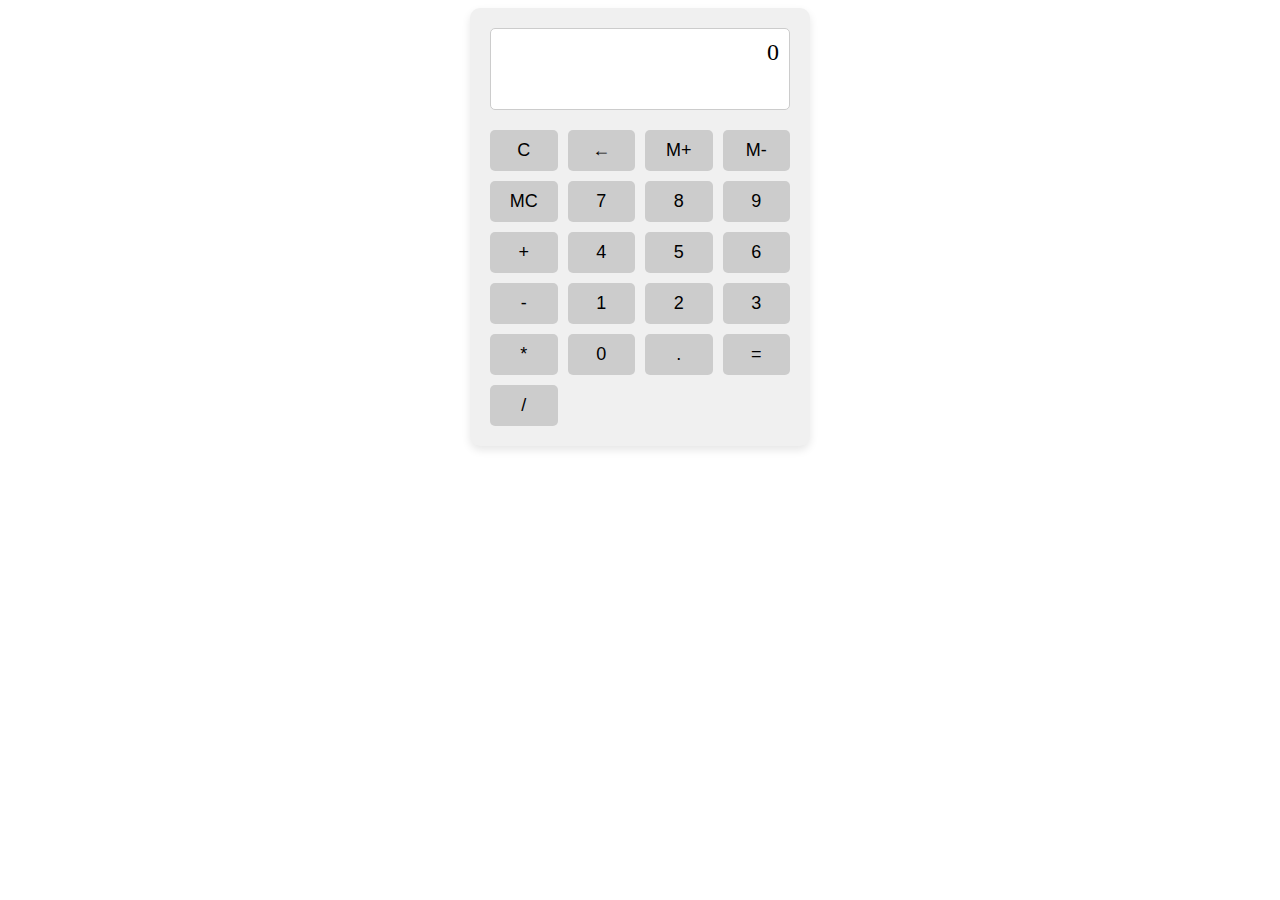
<file: webapp/dentaku/index.html>
<!DOCTYPE html>
<html>
<head>
    <title>電卓</title>
    <style>
        .calculator {
            width: 300px;
            padding: 20px;
            background-color: #f0f0f0;
            border-radius: 10px;
            margin: 0 auto;
            box-shadow: 0 4px 8px rgba(0, 0, 0, 0.1);
        }
        .display {
            background-color: #fff;
            height: 60px;
            padding: 10px;
            margin-bottom: 20px;
            font-size: 24px;
            text-align: right;
            border: 1px solid #ccc;
            border-radius: 5px;
        }
        .buttons {
            display: grid;
            grid-template-columns: repeat(4, 1fr);
            grid-gap: 10px;
        }
        button {
            padding: 10px;
            font-size: 18px;
            text-align: center;
            border: none;
            background-color: #ccc;
            border-radius: 5px;
            cursor: pointer;
        }
        button:hover {
            background-color: #ddd;
        }
        .equals {
            grid-column: span 2;
        }
        .memory {
            grid-column: span 2;
        }
    </style>
</head>
<body>
    <div class="calculator">
        <div class="display" id="display">0</div>
        <div class="buttons">
            <button onclick="clearDisplay()">C</button>
            <button onclick="deleteDigit()">←</button>
            <button onclick="appendMemory('+')">M+</button>
            <button onclick="appendMemory('-')">M-</button>
            <button onclick="appendMemory('C')">MC</button>
            <button onclick="appendDigit(7)">7</button>
            <button onclick="appendDigit(8)">8</button>
            <button onclick="appendDigit(9)">9</button>
            <button onclick="appendOperator('+')">+</button>
            <button onclick="appendDigit(4)">4</button>
            <button onclick="appendDigit(5)">5</button>
            <button onclick="appendDigit(6)">6</button>
            <button onclick="appendOperator('-')">-</button>
            <button onclick="appendDigit(1)">1</button>
            <button onclick="appendDigit(2)">2</button>
            <button onclick="appendDigit(3)">3</button>
            <button onclick="appendOperator('*')">*</button>
            <button onclick="appendDigit(0)">0</button>
            <button onclick="appendOperator('.')">.</button>
            <button onclick="calculate()">=</button>
            <button onclick="appendOperator('/')">/</button>
        </div>
    </div>

    <script>
        var displayElement = document.getElementById('display');
        var expression = '';
        var memory = 0;
        var taxRate = 0.08;

        function appendDigit(digit) {
            expression += digit;
            displayElement.textContent = expression;
        }

        function appendOperator(operator) {
            expression += operator;
            displayElement.textContent = expression;
        }

        function clearDisplay() {
            expression = '';
            displayElement.textContent = '0';
        }

        function deleteDigit() {
            expression = expression.slice(0, -1);
            displayElement.textContent = expression;
        }

        function appendMemory(action) {
            if (action === 'C') {
                memory = 0;
            } else if (action === '+') {
                memory += parseFloat(displayElement.textContent);
            } else if (action === '-') {
                memory -= parseFloat(displayElement.textContent);
            }
        }

        function calculate() {
            try {
                var result = eval(expression);
                displayElement.textContent = result.toFixed(2);
                expression = result.toString();
            } catch (error) {
                displayElement.textContent = 'Error';
            }
        }

        function applyTax() {
            if (expression !== '') {
                var value = parseFloat(displayElement.textContent);
                value += value * taxRate;
                displayElement.textContent = value.toFixed(2);
                expression = value.toString();
            }
        }
    </script>
</body>
</html>
</file>
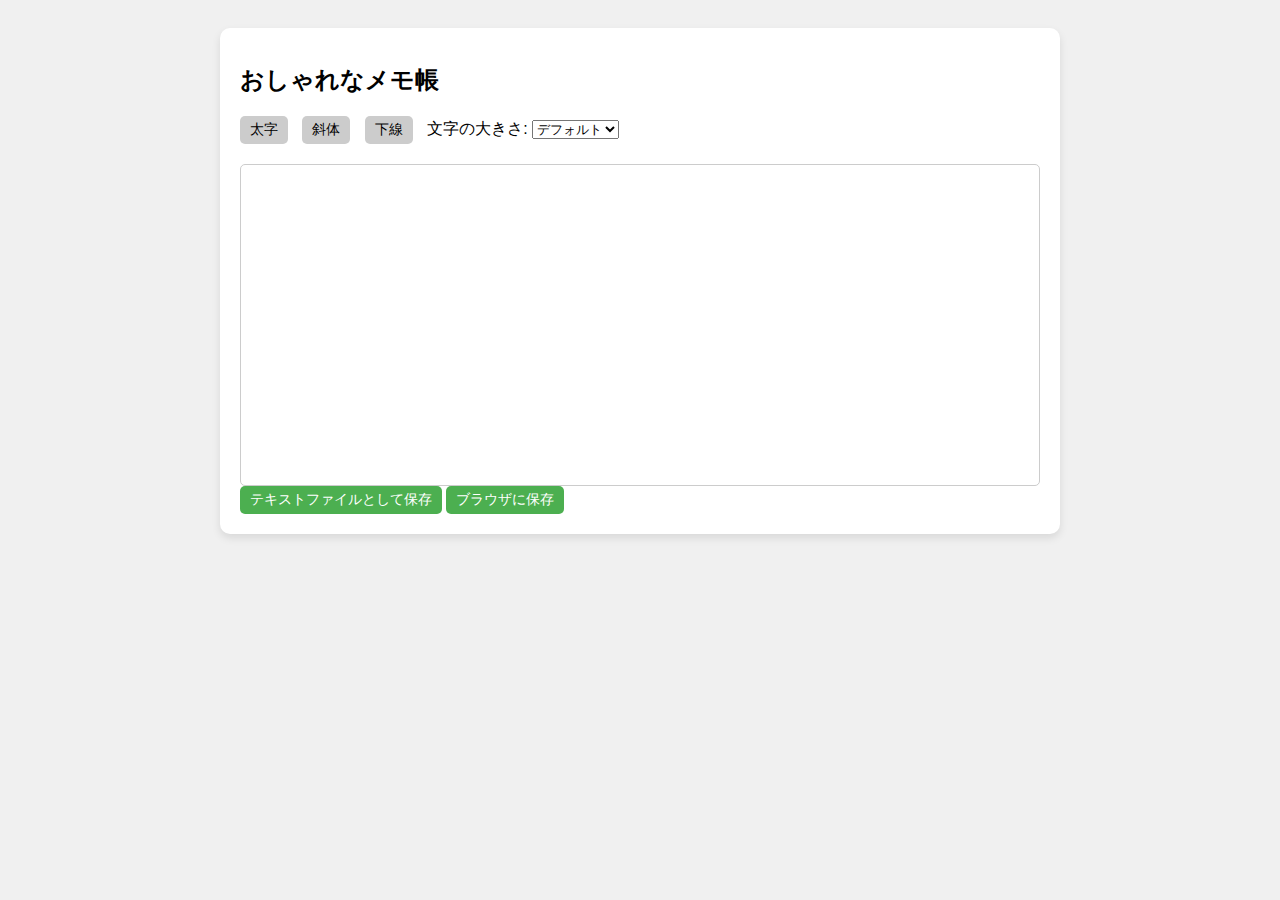
<file: webapp/memo/index.html>
<!DOCTYPE html>
<html>
<head>
    <title>おしゃれなメモ帳</title>
    <style>
        body {
            font-family: Arial, sans-serif;
            background-color: #f0f0f0;
            padding: 20px;
        }
        .container {
            max-width: 800px;
            margin: 0 auto;
            background-color: #fff;
            border-radius: 10px;
            box-shadow: 0 4px 8px rgba(0, 0, 0, 0.1);
            padding: 20px;
        }
        h1 {
            font-size: 24px;
            margin-bottom: 20px;
        }
        .buttons {
            margin-bottom: 20px;
        }
        .editor {
            border: 1px solid #ccc;
            border-radius: 5px;
            padding: 10px;
            min-height: 300px;
            font-size: 16px;
        }
        .format-btn {
            padding: 5px 10px;
            font-size: 14px;
            border: none;
            background-color: #ccc;
            border-radius: 5px;
            cursor: pointer;
            margin-right: 10px;
        }
        .download-btn {
            padding: 5px 10px;
            font-size: 14px;
            border: none;
            background-color: #4CAF50;
            color: white;
            border-radius: 5px;
            cursor: pointer;
        }
    </style>
</head>
<body>
    <div class="container">
        <h1>おしゃれなメモ帳</h1>
        <div class="buttons">
            <button class="format-btn" onclick="formatBold()">太字</button>
            <button class="format-btn" onclick="formatItalic()">斜体</button>
            <button class="format-btn" onclick="formatUnderline()">下線</button>
            <label for="fontsize">文字の大きさ:</label>
            <select id="fontsize" onchange="changeFontSize()">
                <option value="">デフォルト</option>
                <option value="12px">小さい</option>
                <option value="16px">普通</option>
                <option value="20px">大きい</option>
            </select>
        </div>
        <div contenteditable="true" class="editor" id="editor"></div>
        <button class="download-btn" onclick="downloadText()">テキストファイルとして保存</button>
        <button class="download-btn" onclick="saveToBrowser()">ブラウザに保存</button>
    </div>

    <script>
        var editorElement = document.getElementById('editor');

        function formatBold() {
            document.execCommand('bold', false, null);
        }

        function formatItalic() {
            document.execCommand('italic', false, null);
        }

        function formatUnderline() {
            document.execCommand('underline', false, null);
        }

        function changeFontSize() {
            var fontSize = document.getElementById('fontsize').value;
            document.execCommand('fontSize', false, fontSize);
        }

        function downloadText() {
            var text = editorElement.innerHTML;
            var blob = new Blob([text], { type: 'text/plain' });
            var anchor = document.createElement('a');
            anchor.download = 'memo.txt';
            anchor.href = URL.createObjectURL(blob);
            anchor.click();
        }

        function saveToBrowser() {
            var text = editorElement.innerHTML;
            localStorage.setItem('memo', text);
            alert('メモが保存されました。');
        }

        function loadFromBrowser() {
            var text = localStorage.getItem('memo');
            if (text) {
                editorElement.innerHTML = text;
            }
        }

        loadFromBrowser();
    </script>
</body>
</html>
</file>
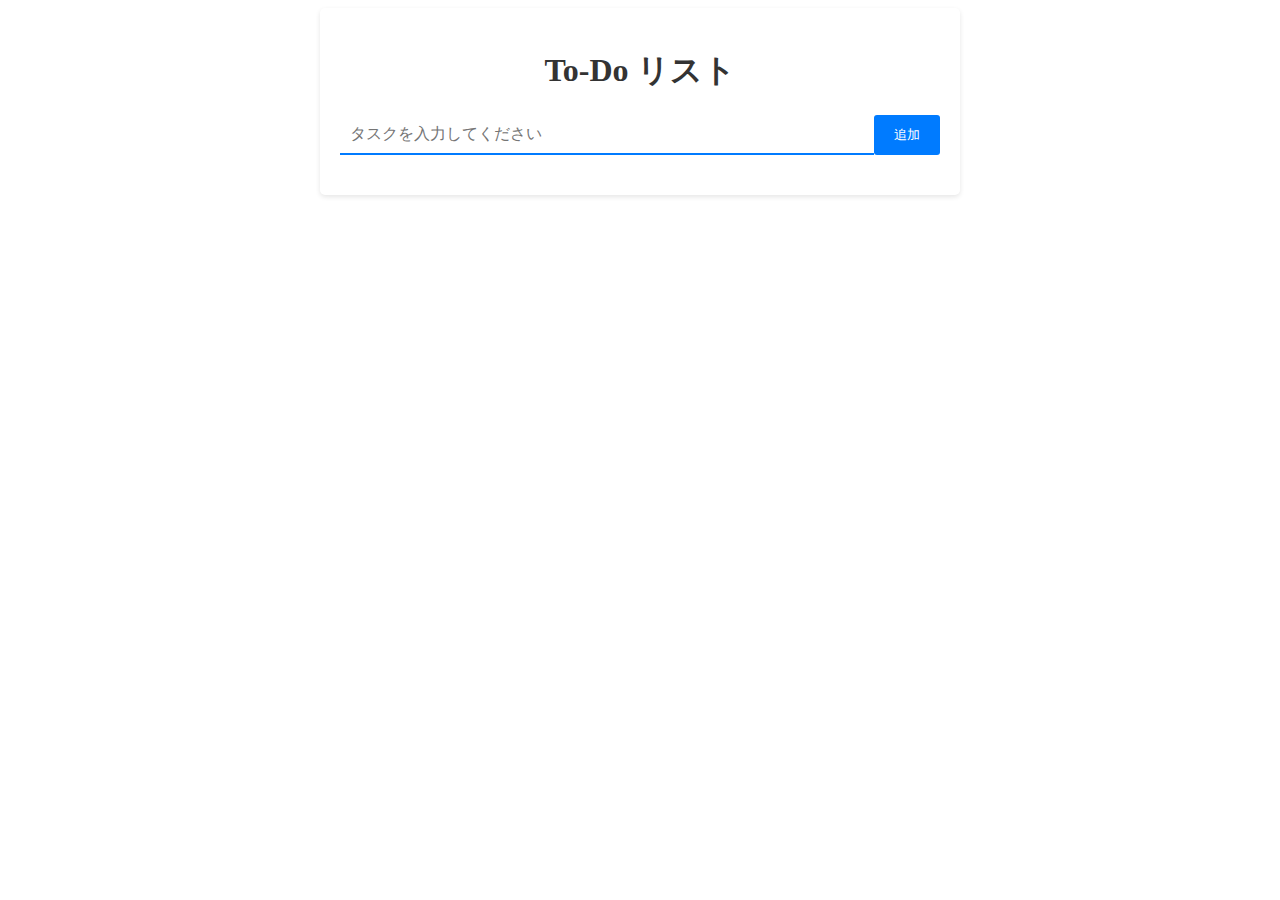
<file: webapp/todo/index.html>
<!DOCTYPE html>
<html>
<head>
  <title>To-Do リストアプリ</title>
  <link rel="stylesheet" type="text/css" href="styles.css">
  <meta name="viewport" content="width=device-width, initial-scale=1.0">
</head>
<body>
  <div class="todo-app">
    <h1>To-Do リスト</h1>
    <div class="add-task">
      <input type="text" id="task-input" placeholder="タスクを入力してください">
      <button id="add-task-btn">追加</button>
    </div>
    <ul id="task-list"></ul>
  </div>

  <script src="script.js"></script>
</body>
</html>
</file>
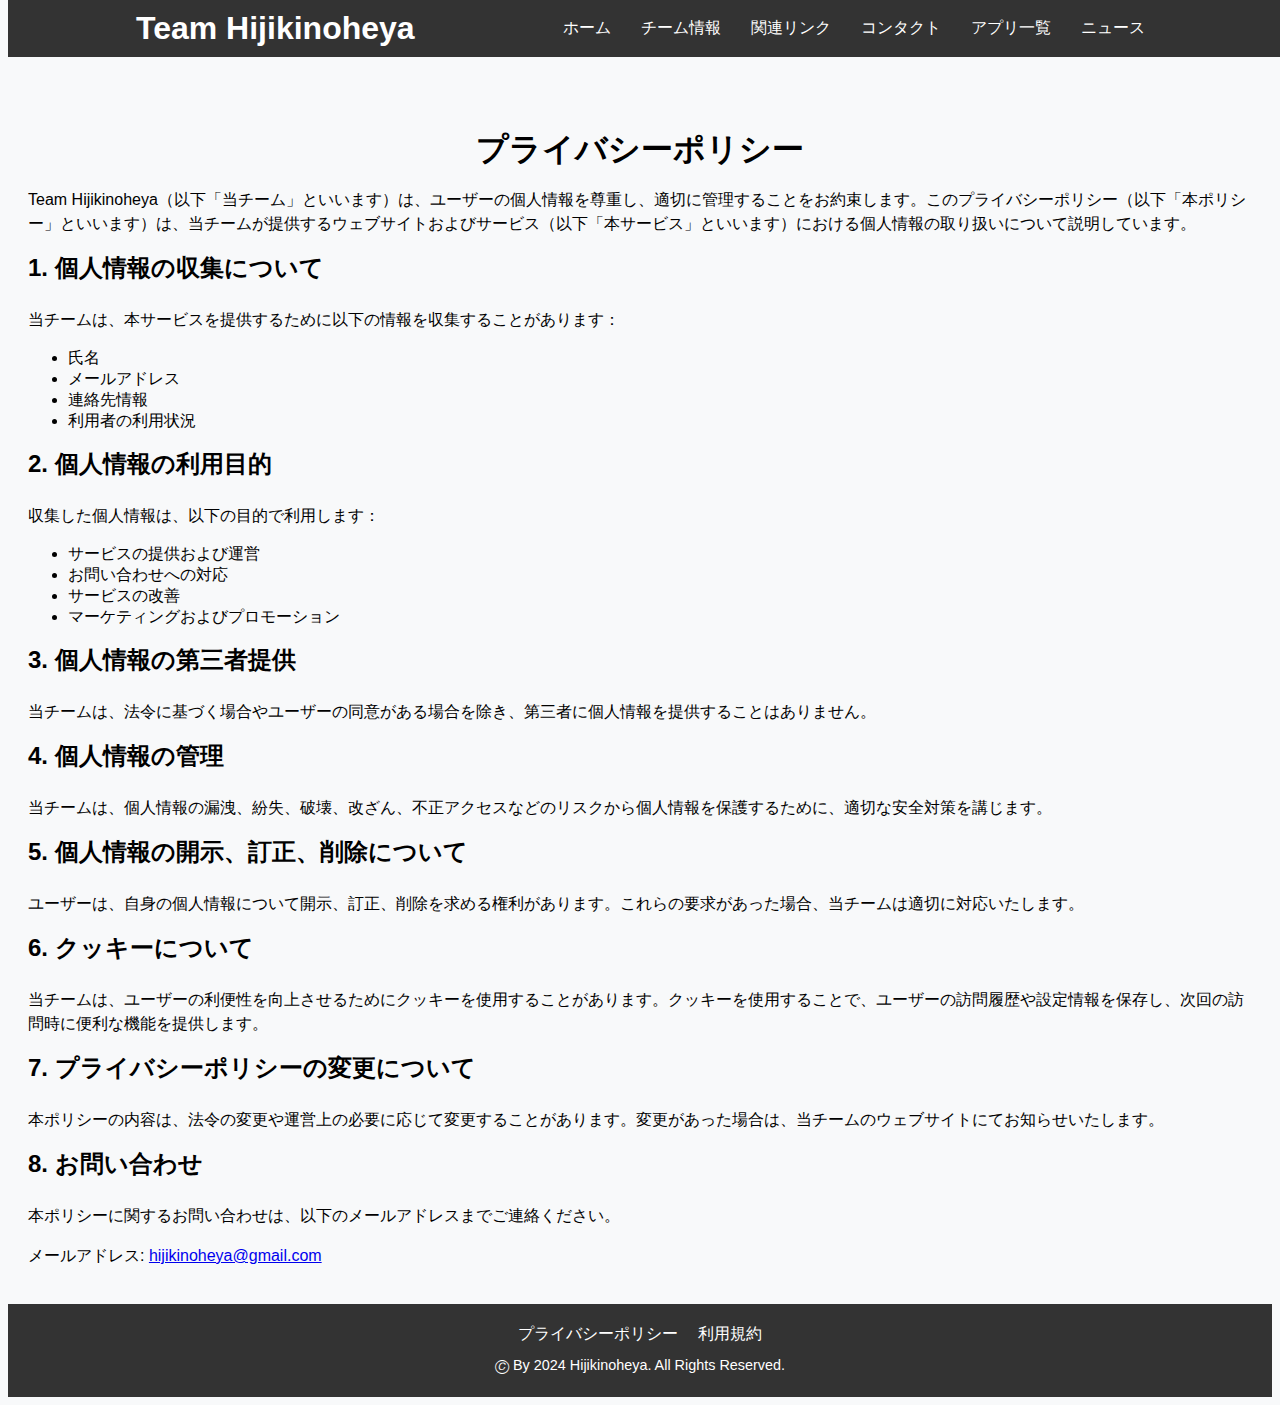
<file: privacy-policy.html>
<!DOCTYPE html>
<html lang="ja">
<head>
    <meta charset="UTF-8">
    <meta name="viewport" content="width=device-width, initial-scale=1.0">
    <title>プライバシーポリシー - Team Hijikinoheya</title>
    <link rel="stylesheet" href="styles.css">
</head>
<body>
    <header>
        <div class="container">
            <h1>Team Hijikinoheya</h1>
            <nav>
                <ul class="navbar-nav ml-auto">
                    <li class="nav-item"><a class="nav-link" href="index.html#home">ホーム</a></li>
                    <li class="nav-item"><a class="nav-link" href="about.html">チーム情報</a></li>
                    <li class="nav-item"><a class="nav-link" href="related-links.html">関連リンク</a></li>
                    <li class="nav-item"><a class="nav-link" href="contact.html">コンタクト</a></li>
                    <li class="nav-item"><a class="nav-link" href="links.html">アプリ一覧</a></li>
                    <li class="nav-item active"><a class="nav-link" href="news.html">ニュース</a></li>
                </ul>
            </nav>
        </div>
    </header>

    <main>
        <div class="container">
            <h2>プライバシーポリシー</h2>
            <p>Team Hijikinoheya（以下「当チーム」といいます）は、ユーザーの個人情報を尊重し、適切に管理することをお約束します。このプライバシーポリシー（以下「本ポリシー」といいます）は、当チームが提供するウェブサイトおよびサービス（以下「本サービス」といいます）における個人情報の取り扱いについて説明しています。</p>

            <h3>1. 個人情報の収集について</h3>
            <p>当チームは、本サービスを提供するために以下の情報を収集することがあります：</p>
            <ul>
                <li>氏名</li>
                <li>メールアドレス</li>
                <li>連絡先情報</li>
                <li>利用者の利用状況</li>
            </ul>

            <h3>2. 個人情報の利用目的</h3>
            <p>収集した個人情報は、以下の目的で利用します：</p>
            <ul>
                <li>サービスの提供および運営</li>
                <li>お問い合わせへの対応</li>
                <li>サービスの改善</li>
                <li>マーケティングおよびプロモーション</li>
            </ul>

            <h3>3. 個人情報の第三者提供</h3>
            <p>当チームは、法令に基づく場合やユーザーの同意がある場合を除き、第三者に個人情報を提供することはありません。</p>

            <h3>4. 個人情報の管理</h3>
            <p>当チームは、個人情報の漏洩、紛失、破壊、改ざん、不正アクセスなどのリスクから個人情報を保護するために、適切な安全対策を講じます。</p>

            <h3>5. 個人情報の開示、訂正、削除について</h3>
            <p>ユーザーは、自身の個人情報について開示、訂正、削除を求める権利があります。これらの要求があった場合、当チームは適切に対応いたします。</p>

            <h3>6. クッキーについて</h3>
            <p>当チームは、ユーザーの利便性を向上させるためにクッキーを使用することがあります。クッキーを使用することで、ユーザーの訪問履歴や設定情報を保存し、次回の訪問時に便利な機能を提供します。</p>

            <h3>7. プライバシーポリシーの変更について</h3>
            <p>本ポリシーの内容は、法令の変更や運営上の必要に応じて変更することがあります。変更があった場合は、当チームのウェブサイトにてお知らせいたします。</p>

            <h3>8. お問い合わせ</h3>
            <p>本ポリシーに関するお問い合わせは、以下のメールアドレスまでご連絡ください。</p>
            <p>メールアドレス: <a href="mailto:hijikinoheya@gmail.com">hijikinoheya@gmail.com</a></p>
        </div>
    </main>

    <footer>
        <div class="container">
            <ul>
                <li><a href="privacy-policy.html">プライバシーポリシー</a></li>
                <li><a href="terms-of-service.html">利用規約</a></li>
            </ul>
            <p>🄫 By 2024 Hijikinoheya. All Rights Reserved.</p>
        </div>
    </footer>
</body>
</html>
</file>
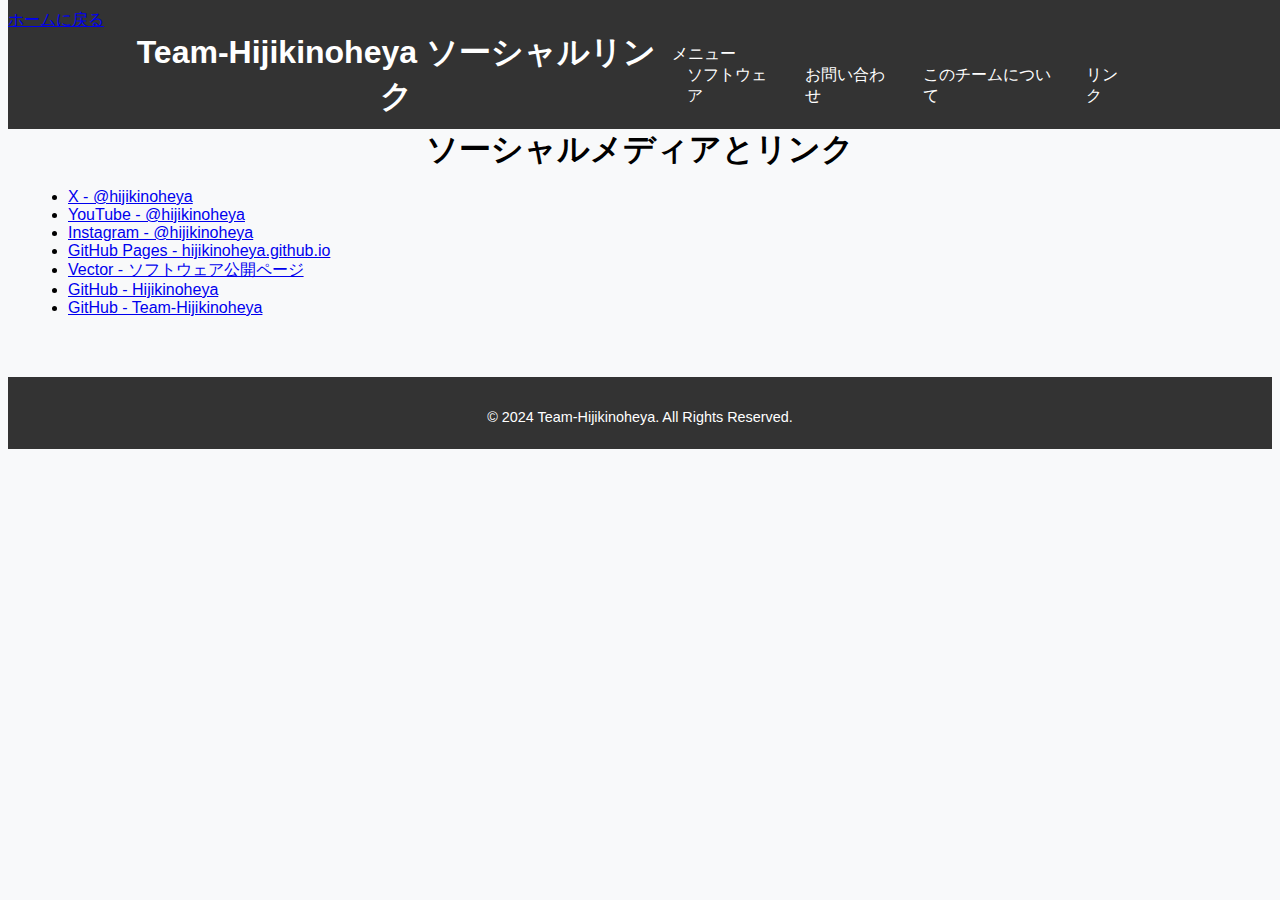
<file: social-links.html>
<!DOCTYPE html>
<html lang="ja">
<head>
    <meta charset="UTF-8">
    <meta name="viewport" content="width=device-width, initial-scale=1.0">
    <title>Team-Hijikinoheya ソーシャルリンク</title>
    <link rel="stylesheet" href="styles.css">
    <link rel="stylesheet" href="layout.css">
    <link rel="icon" href="favicon.ico" type="image/x-icon">
</head>
<body>
    <header>
        <a href="index.html" class="btn-home">ホームに戻る</a>
        <div class="container">
            <h1>Team-Hijikinoheya ソーシャルリンク</h1>
            <nav>
                <ul class="dropdown-menu">
                    <li class="dropdown">
                        <a href="#" class="dropdown-toggle">メニュー</a>
                        <ul class="dropdown-content">
                            <li><a href="./links.html">ソフトウェア</a></li>
                            <li><a href="./contact.html">お問い合わせ</a></li>
                            <li><a href="./about.html">このチームについて</a></li>
                            <li><a href="./social-links.html">リンク</a></li>
                        </ul>
                    </li>
                </ul>
            </nav>
        </div>
    </header>
    <main>
        <section id="social-links">
            <div class="container">
                <h2>ソーシャルメディアとリンク</h2>
                <ul>
                    <li><a href="https://x.com/hijikinoheya" target="_blank">X - @hijikinoheya</a></li>
                    <li><a href="https://www.youtube.com/@hijikinoheya" target="_blank">YouTube - @hijikinoheya</a></li>
                    <li><a href="https://www.instagram.com/hijikinoheya/" target="_blank">Instagram - @hijikinoheya</a></li>
                    <li><a href="https://hijikinoheya.github.io/" target="_blank">GitHub Pages - hijikinoheya.github.io</a></li>
                    <li><a href="https://www.vector.co.jp/vpack/browse/person/an063174.html" target="_blank">Vector - ソフトウェア公開ページ</a></li>
                    <li><a href="https://github.com/Hijikinoheya" target="_blank">GitHub - Hijikinoheya</a></li>
                    <li><a href="https://github.com/Team-Hijikinoheya" target="_blank">GitHub - Team-Hijikinoheya</a></li>
                </ul>
            </div>
        </section>
    </main>
    <footer>
        <div class="container">
            <p>&copy; 2024 Team-Hijikinoheya. All Rights Reserved.</p>
        </div>
    </footer>
</body>
</html>
</file>
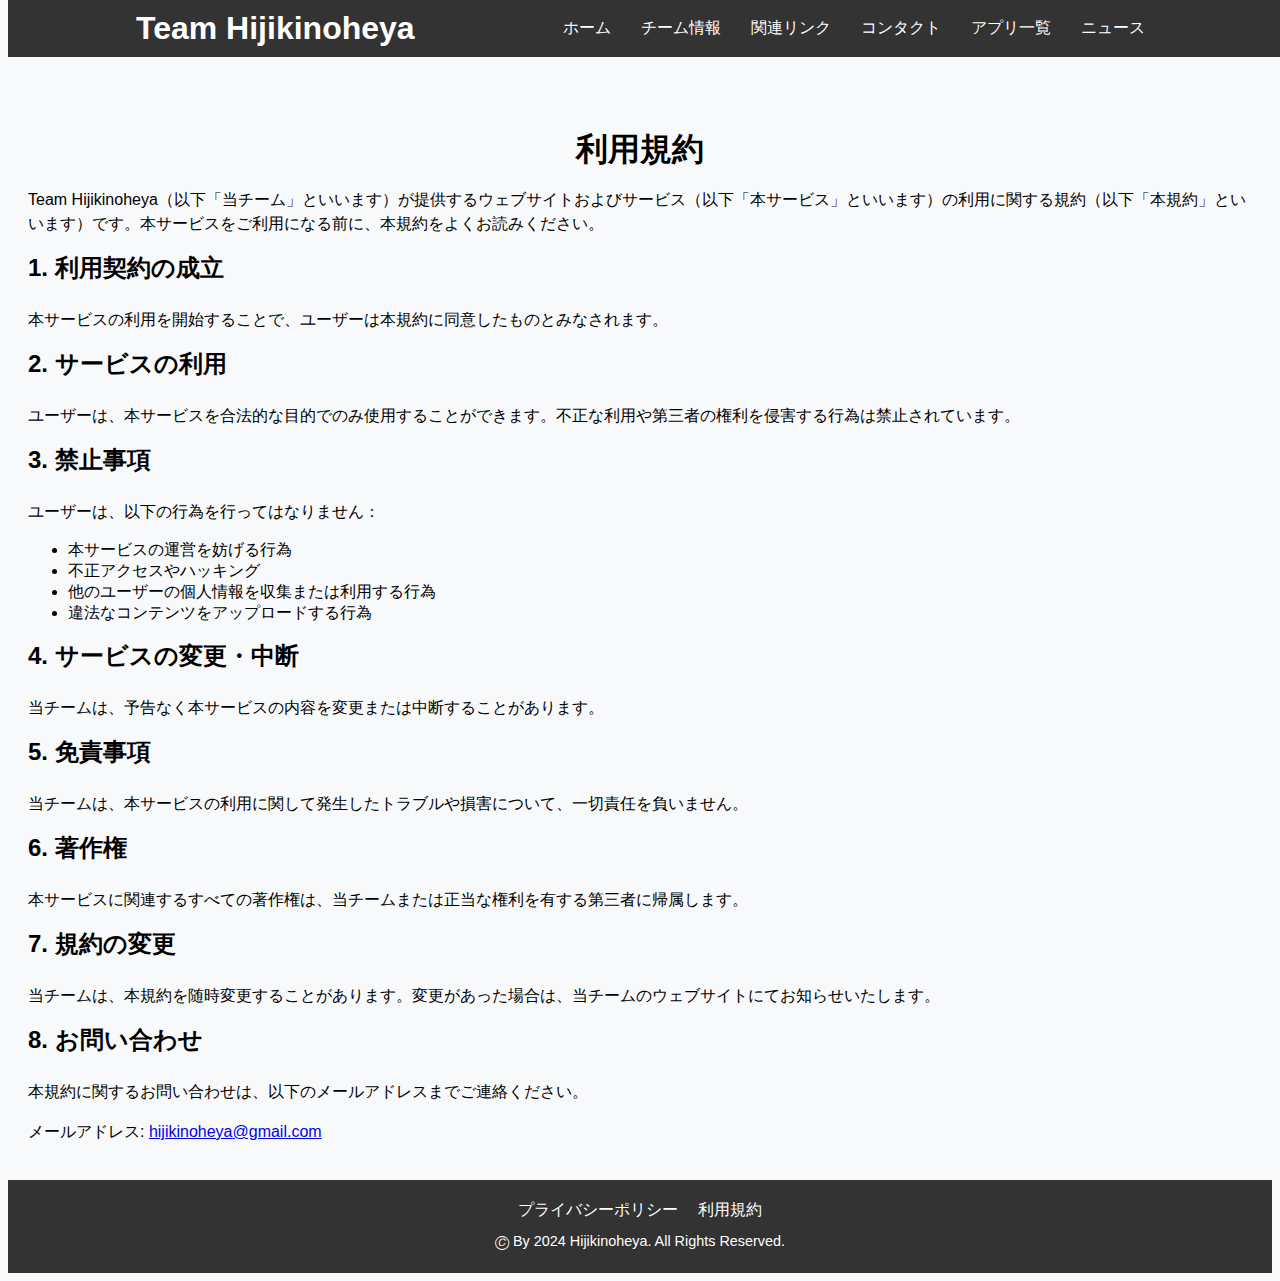
<file: terms-of-service.html>
<!DOCTYPE html>
<html lang="ja">
<head>
    <meta charset="UTF-8">
    <meta name="viewport" content="width=device-width, initial-scale=1.0">
    <title>利用規約 - Team Hijikinoheya</title>
    <link rel="stylesheet" href="styles.css">
</head>
<body>
    <header>
        <div class="container">
            <h1>Team Hijikinoheya</h1>
            <nav>
                <ul class="navbar-nav ml-auto">
                    <li class="nav-item"><a class="nav-link" href="index.html#home">ホーム</a></li>
                    <li class="nav-item"><a class="nav-link" href="about.html">チーム情報</a></li>
                    <li class="nav-item"><a class="nav-link" href="related-links.html">関連リンク</a></li>
                    <li class="nav-item"><a class="nav-link" href="contact.html">コンタクト</a></li>
                    <li class="nav-item"><a class="nav-link" href="links.html">アプリ一覧</a></li>
                    <li class="nav-item active"><a class="nav-link" href="news.html">ニュース</a></li>
                </ul>
            </nav>
        </div>
    </header>

    <main>
        <div class="container">
            <h2>利用規約</h2>
            <p>Team Hijikinoheya（以下「当チーム」といいます）が提供するウェブサイトおよびサービス（以下「本サービス」といいます）の利用に関する規約（以下「本規約」といいます）です。本サービスをご利用になる前に、本規約をよくお読みください。</p>

            <h3>1. 利用契約の成立</h3>
            <p>本サービスの利用を開始することで、ユーザーは本規約に同意したものとみなされます。</p>

            <h3>2. サービスの利用</h3>
            <p>ユーザーは、本サービスを合法的な目的でのみ使用することができます。不正な利用や第三者の権利を侵害する行為は禁止されています。</p>

            <h3>3. 禁止事項</h3>
            <p>ユーザーは、以下の行為を行ってはなりません：</p>
            <ul>
                <li>本サービスの運営を妨げる行為</li>
                <li>不正アクセスやハッキング</li>
                <li>他のユーザーの個人情報を収集または利用する行為</li>
                <li>違法なコンテンツをアップロードする行為</li>
            </ul>

            <h3>4. サービスの変更・中断</h3>
            <p>当チームは、予告なく本サービスの内容を変更または中断することがあります。</p>

            <h3>5. 免責事項</h3>
            <p>当チームは、本サービスの利用に関して発生したトラブルや損害について、一切責任を負いません。</p>

            <h3>6. 著作権</h3>
            <p>本サービスに関連するすべての著作権は、当チームまたは正当な権利を有する第三者に帰属します。</p>

            <h3>7. 規約の変更</h3>
            <p>当チームは、本規約を随時変更することがあります。変更があった場合は、当チームのウェブサイトにてお知らせいたします。</p>

            <h3>8. お問い合わせ</h3>
            <p>本規約に関するお問い合わせは、以下のメールアドレスまでご連絡ください。</p>
            <p>メールアドレス: <a href="mailto:hijikinoheya@gmail.com">hijikinoheya@gmail.com</a></p>
        </div>
    </main>

    <footer>
        <div class="container">
            <ul>
                <li><a href="privacy-policy.html">プライバシーポリシー</a></li>
                <li><a href="terms-of-service.html">利用規約</a></li>
            </ul>
            <p>🄫 By 2024 Hijikinoheya. All Rights Reserved.</p>
        </div>
    </footer>
</body>
</html>
</file>
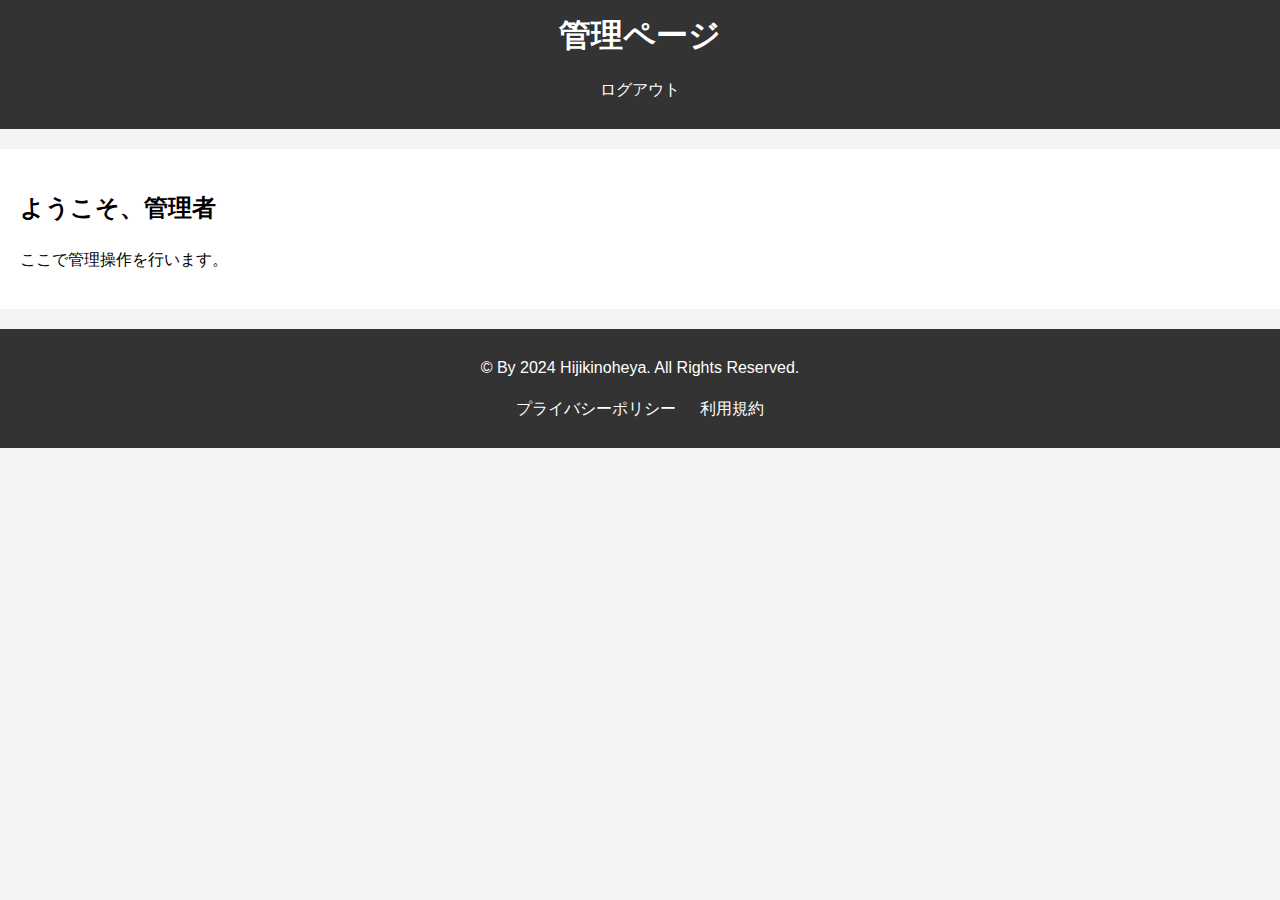
<file: login/admin.html>
<!DOCTYPE html>
<html lang="ja">
<head>
    <meta charset="UTF-8">
    <meta name="viewport" content="width=device-width, initial-scale=1.0">
    <title>管理ページ - Team Hijikinoheya</title>
    <link rel="stylesheet" href="style.css">
</head>
<body>
    <header>
        <div class="container">
            <h1>管理ページ</h1>
            <nav>
                <ul>
                    <li><a href="login.html">ログアウト</a></li>
                </ul>
            </nav>
        </div>
    </header>

    <main>
        <section id="admin">
            <h2>ようこそ、管理者</h2>
            <p>ここで管理操作を行います。</p>
        </section>
    </main>

    <footer>
        <p>&#169; By 2024 Hijikinoheya. All Rights Reserved.</p>
        <ul>
            <li><a href="privacy-policy.html">プライバシーポリシー</a></li>
            <li><a href="terms-of-service.html">利用規約</a></li>
        </ul>
    </footer>
</body>
</html>
</file>
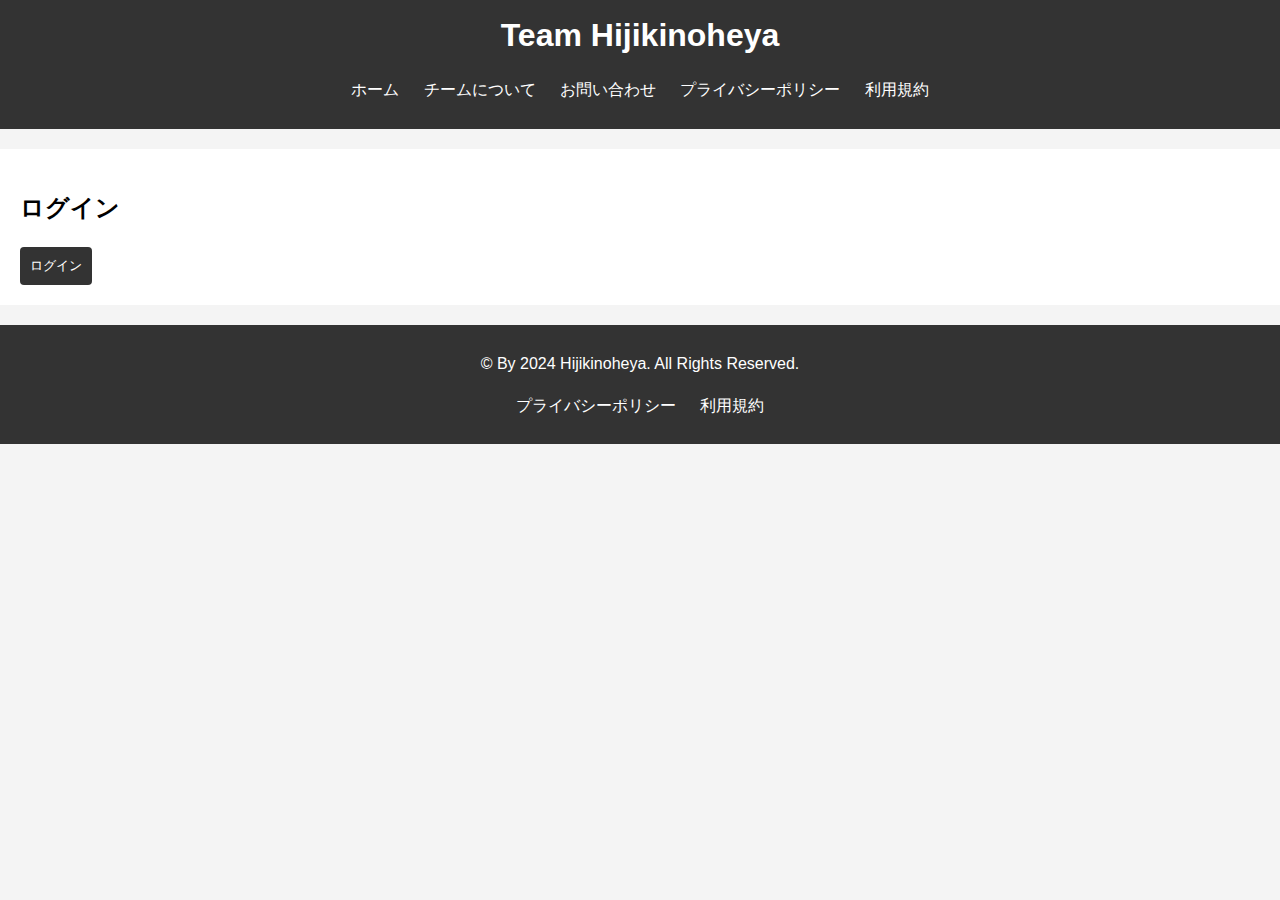
<file: login/login.html>
<!DOCTYPE html>
<html lang="ja">
<head>
    <meta charset="UTF-8">
    <meta name="viewport" content="width=device-width, initial-scale=1.0">
    <title>ログイン - Team Hijikinoheya</title>
    <link rel="stylesheet" href="style.css">
    <script src="script.js" defer></script>
</head>
<body>
    <header>
        <div class="container">
            <h1>Team Hijikinoheya</h1>
            <nav>
                <ul>
                    <li><a href="#home">ホーム</a></li>
                    <li><a href="#about">チームについて</a></li>
                    <li><a href="#contact">お問い合わせ</a></li>
                    <li><a href="privacy-policy.html">プライバシーポリシー</a></li>
                    <li><a href="terms-of-service.html">利用規約</a></li>
                </ul>
            </nav>
        </div>
    </header>

    <main>
        <section id="login">
            <h2>ログイン</h2>
            <button id="loginButton">ログイン</button>
        </section>
    </main>

    <footer>
        <p>&#169; By 2024 Hijikinoheya. All Rights Reserved.</p>
        <ul>
            <li><a href="privacy-policy.html">プライバシーポリシー</a></li>
            <li><a href="terms-of-service.html">利用規約</a></li>
        </ul>
    </footer>
</body>
</html>
</file>
<file: webapp/todo/styles.css>
/* 既存のCSSスタイルは省略 */

.todo-app {
    max-width: 600px;
    margin: 0 auto;
    padding: 20px;
    background-color: #fff;
    border-radius: 5px;
    box-shadow: 0 2px 5px rgba(0, 0, 0, 0.1);
  }
  
  h1 {
    text-align: center;
    color: #333;
  }
  
  .add-task {
    display: flex;
    margin-bottom: 20px;
  }
  
  .add-task input {
    flex: 1;
    padding: 10px;
    border: none;
    border-bottom: 2px solid #007bff;
    font-size: 16px;
    outline: none;
  }
  
  .add-task button {
    padding: 10px 20px;
    background-color: #007bff;
    border: none;
    border-radius: 3px;
    color: #fff;
    cursor: pointer;
  }
  
  .add-task button:hover {
    background-color: #0056b3;
  }
  
  #task-list {
    list-style-type: none;
    padding: 0;
  }
  
  .task-item {
    display: flex;
    align-items: center;
    background-color: #f9f9f9;
    border-radius: 3px;
    padding: 10px;
    margin-bottom: 10px;
    color: #333;
  }
  
  .task-item.completed {
    background-color: #e1ecf4;
    color: #999;
  }
  
  .task-item .task-text {
    flex: 1;
  }
  
  .task-item .task-actions {
    display: flex;
    gap: 10px;
  }
  
  .task-item .task-actions button {
    padding: 5px 10px;
    background-color: #007bff;
    border: none;
    border-radius: 3px;
    color: #fff;
    cursor: pointer;
  }
  
  .task-item .task-actions button:hover {
    background-color: #0056b3;
  }
  /* 既存のCSSスタイルは省略 */

.task-item {
  display: flex;
  align-items: center;
  background-color: #f9f9f9;
  border-radius: 3px;
  padding: 10px;
  margin-bottom: 10px;
  color: #333;
  position: relative; /* 追加 */
}

.task-item.completed {
  background-color: #e1ecf4;
  color: #999;
}

.task-item .task-text {
  flex: 1;
}

.task-item .task-actions {
  display: flex;
  gap: 10px;
  position: absolute; /* 追加 */
  right: 10px; /* 追加 */
}

.task-item .task-actions button {
  padding: 5px 10px;
  background-color: #007bff;
  border: none;
  border-radius: 3px;
  color: #fff;
  cursor: pointer;
}

.task-item .task-actions button:hover {
  background-color: #0056b3;
}
</file>
<file: styles.css>
body {
    font-family: 'Arial', sans-serif;
}

h1, h2 {
    text-align: center;
    margin-top: 20px;
}

section {
    margin-bottom: 40px;
}
body {
    font-family: 'Arial', sans-serif;
    background-color: #f8f9fa;
}

.navbar-brand {
    font-size: 1.5rem;
    font-weight: bold;
}

h2 {
    font-size: 2rem;
    margin-bottom: 1rem;
}

h3 {
    font-size: 1.5rem;
    margin-top: 1rem;
}

p {
    font-size: 1rem;
    line-height: 1.5;
}

.container {
    margin-top: 3rem;
}

.animate__animated.animate__fadeInUp {
    animation-duration: 1s;
}

.animate__animated.animate__fadeIn {
    animation-duration: 1.5s;
}



header {
    background: #333;
    color: #fff;
    padding: 10px 0;
    position: fixed;
    top: 0;
    width: 100%;
    z-index: 1000;
}

header .container {
    width: 80%;
    margin: 0 auto;
    display: flex;
    justify-content: space-between;
    align-items: center;
}

header h1 {
    margin: 0;
}

header nav ul {
    list-style: none;
    margin: 0;
    padding: 0;
    display: flex;
}

header nav ul li {
    margin: 0 15px;
}

header nav ul li a {
    color: #fff;
    text-decoration: none;
}

/* メインコンテンツのスタイル */
main {
    padding: 20px;
    margin-top: 60px; /* ヘッダーの高さを考慮 */
}

/* フッターのスタイル */
footer {
    background: #333; /* 背景色をダークグレーに設定 */
    color: #fff; /* テキスト色を白に設定 */
    padding: 20px 0;
    position: relative;
    bottom: 0;
    width: 100%;
    text-align: center;
}

footer .container {
    width: 80%;
    margin: 0 auto;
}

footer ul {
    list-style: none;
    margin: 0;
    padding: 0;
    display: flex;
    justify-content: center;
}

footer ul li {
    margin: 0 10px;
}

footer ul li a {
    color: #fff; /* リンクの色を白に設定 */
    text-decoration: none;
}

footer ul li a:hover {
    text-decoration: underline;
}

footer p {
    margin: 10px 0 0;
    font-size: 0.9em; /* フッターのテキストサイズを少し小さく設定 */
}

/* メディアクエリ */
@media (max-width: 768px) {
    header .container, footer .container {
        width: 90%;
    }

    header nav ul {
        flex-direction: column;
        align-items: center;
    }

    header nav ul li {
        margin: 5px 0;
    }
}
</file>
<file: layout.css>
#home {
    background-color: #f8f9fa;
    padding: 60px 20px;
    border-radius: 10px;
    text-align: center;
}

#about, #contact, #links {
    background-color: #ffffff;
    padding: 40px 20px;
    border-radius: 10px;
    box-shadow: 0 0 10px rgba(0, 0, 0, 0.1);
}
</file>
<file: login/style.css>
body {
    font-family: Arial, sans-serif;
    line-height: 1.6;
    margin: 0;
    padding: 0;
    background-color: #f4f4f4;
}

.container {
    max-width: 1200px;
    margin: auto;
    padding: 0 20px;
}

header {
    background: #333;
    color: #fff;
    padding: 10px 0;
    text-align: center;
}

header h1 {
    margin: 0;
}

nav ul {
    list-style: none;
    padding: 0;
}

nav ul li {
    display: inline;
    margin: 0 10px;
}

nav ul li a {
    color: #fff;
    text-decoration: none;
}

main {
    padding: 20px;
    background: #fff;
    margin: 20px 0;
}

button {
    padding: 10px;
    background: #333;
    color: #fff;
    border: none;
    border-radius: 4px;
    cursor: pointer;
}

button:hover {
    background: #555;
}

footer {
    background: #333;
    color: #fff;
    text-align: center;
    padding: 10px 0;
}

footer ul {
    list-style: none;
    padding: 0;
}

footer ul li {
    display: inline;
    margin: 0 10px;
}

footer ul li a {
    color: #fff;
    text-decoration: none;
}
</file>
